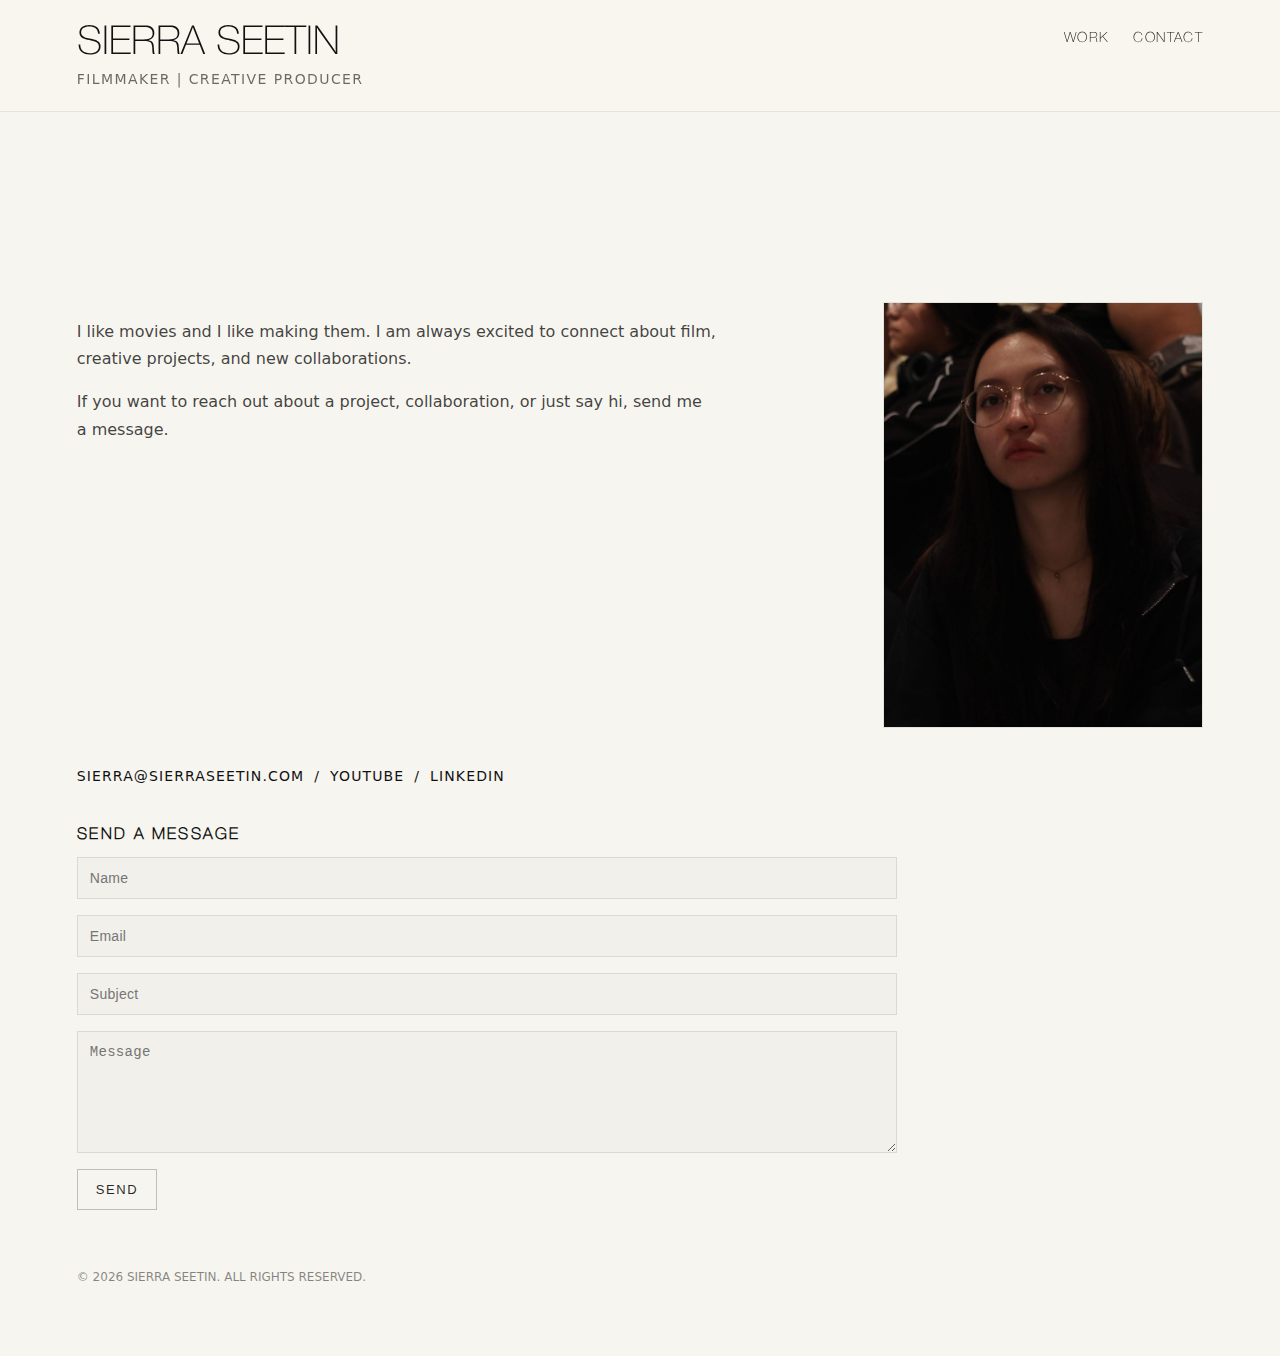
<file: contact.html>
<!DOCTYPE html>
<html lang="en">
<head>
  <meta charset="UTF-8" />
  <meta name="viewport" content="width=device-width, initial-scale=1.0" />
  <title>Contact | Sierra Seetin</title>
  <link rel="icon" href="ssfavicon.ico" />
  <link rel="stylesheet" href="style.css" />
</head>

<body>
 
  <header class="topbar">
    <div class="topbar-inner">
      <a class="brand" href="index.html">
        <div class="brand-name">Sierra Seetin</div>
        <div class="brand-title">Filmmaker | Creative Producer</div>
      </a>

      <nav class="nav">
        <a class="nav-link" href="work.html">Work</a>
        <a class="nav-link" href="contact.html">Contact</a>
      </nav>
    </div>
  </header>

  <main class="page">

    <!-- HELLO -->
    <section class="contact-intro">
      <h1 class="hello" aria-label="hello">
        <span>h</span><span>e</span><span>l</span><span>l</span><span>o</span>
      </h1>
    </section>

    <!-- BIO + HEADSHOT -->
    <section class="contact-layout">
      <div class="contact-bio">
        <p>
          I like movies and I like making them. I am always excited to connect
          about film, creative projects, and new collaborations.
        </p>

        <p>
          If you want to reach out about a project, collaboration, or just say
          hi, send me a message.
        </p>
      </div>

      <div class="contact-headshot">
        <img src="images/headshot.jpeg" alt="Sierra Seetin headshot" />
      </div>
    </section>

    <!-- LINKS -->
    <section class="contact-links-row">
      <a href="mailto:sierra@sierraseetin.com">sierra@sierraseetin.com</a>
      <span class="sep">/</span>
      <a href="https://www.youtube.com/@sierra-seetin" target="_blank">YouTube</a>
      <span class="sep">/</span>
      <a href="https://www.linkedin.com/in/sierraseetin/" target="_blank">LinkedIn</a>
    </section>

    <!-- FORM -->
    <section class="contact-form-wrap">
      <h2 class="text-title">send a message</h2>

      <form class="contact-form" id="contactForm">
        <input type="text" name="name" placeholder="Name" required />
        <input type="email" name="email" placeholder="Email" required />
        <input type="text" name="subject" placeholder="Subject" required />
        <textarea name="message" rows="6" placeholder="Message" required></textarea>
        <button class="btn" type="submit">Send</button>
      </form>
    </section>

    <footer class="footer">
      <p>© 2026 Sierra Seetin. All rights reserved.</p>
    </footer>

  </main>

  <script>
    const form = document.getElementById("contactForm");
    form.addEventListener("submit", (e) => {
      e.preventDefault();

      const data = new FormData(form);
      const mailSubject = encodeURIComponent(data.get("subject"));
      const mailBody = encodeURIComponent(
        `Name: ${data.get("name")}\nEmail: ${data.get("email")}\n\n${data.get("message")}`
      );

      window.location.href =
        `mailto:film@sierraseetin.com?subject=${mailSubject}&body=${mailBody}`;
    });
  </script>

</body>
</html>
</file>
<file: style.css>
*,
*::before,
*::after { box-sizing: border-box; }

/* HELVETICA NEUE THIN ----------------------------------- */

@font-face {
  font-family: "HelveticaNeueThinCustom";
  src: url("fonts/HelveticaNeueThin.otf") format("opentype");
  font-weight: 300;
  font-style: normal;
  font-display: swap;
}

@font-face {
  font-family: "HelveticaNeueMedium";
  src: url("fonts/HelveticaNeueMedium.otf") format("opentype");
  font-weight: 500;
  font-style: normal;
  font-display: swap;
}

@font-face {
  font-family: "HelveticaNeueRoman";
  src: url("fonts/HelveticaNeueRoman.otf") format("opentype");
  font-weight: 400;
  font-style: normal;
  font-display: swap;
}

html, body {
  margin: 0;
  padding: 0;
  background: #f7f5ef;
  color: #111;
  font-family: -apple-system, BlinkMacSystemFont, system-ui, "Helvetica Neue", Helvetica, Arial, sans-serif;
}

body {
  font-family: -apple-system, BlinkMacSystemFont, system-ui, "Helvetica Neue", Helvetica, Arial, sans-serif;
}

.brand-name,
.nav-link,
.overlay-title,
.text-title {
  font-family: "HelveticaNeueThinCustom", Helvetica, Arial, sans-serif;
}

a { text-decoration: none; color: inherit; }

/* Topbar */

.topbar {
  position: sticky;
  top: 0;
  background: rgba(247,245,239,0.92);
  backdrop-filter: blur(8px);
  border-bottom: 1px solid rgba(17,17,17,0.08);
  z-index: 20;
}

.topbar-inner {
  padding: 24px 6vw;
  display: flex;
  justify-content: space-between;
  align-items: flex-start;
}

.brand-name {
  font-size: 40px;
  text-transform: uppercase;
}

.brand-title {
  font-size: 14px;
  letter-spacing: 0.1em;
  text-transform: uppercase;
  color: rgba(17,17,17,0.62);
  margin-top: 8px;
}

.nav {
  display: flex;
  gap: 24px;
  padding-top: 8px;
}

.nav-link {
  position: relative;
  text-transform: uppercase;
  font-size: 14px;
  letter-spacing: 0.1em;
}

.nav-link::after {
  content: "";
  position: absolute;
  left: 0;
  bottom: -4px;
  height: 1px;
  width: 100%;
  background: #111;
  transform: scaleX(0);
  transform-origin: left;
  transition: transform 600ms ease;
}

.nav-link:hover::after {
  transform: scaleX(1);
}

/* Page */

.page {
  padding: 40px 6vw 60px;
}

/* Grid */

.grid {
  display: grid;
  grid-template-columns: repeat(3, minmax(0, 1fr));
  gap: 24px;
}

/* Card */

.card {
  position: relative;
  border: 1px solid rgba(17,17,17,0.08);
  overflow: hidden;
  opacity: 0;
  transform: translateY(20px);
  transition: opacity 600ms ease, transform 600ms ease, border-color 300ms ease;
}

.card.in-view {
  opacity: 1;
  transform: translateY(0);
}

.media {
  position: relative;
  aspect-ratio: 16 / 9;
  background: #ece8df;
}

.skeleton {
  position: absolute;
  inset: 0;
  background: #ece8df;
  transition: opacity 300ms ease;
}

.thumb {
  position: absolute;
  inset: 0;
  width: 100%;
  height: 100%;
  object-fit: cover;
  opacity: 0;
  transform: scale(1.02);
  transition: opacity 500ms ease, transform 600ms ease;
}

.card.img-loaded .skeleton {
  opacity: 0;
}

.card.img-loaded .thumb {
  opacity: 1;
  transform: scale(1);
}

/* Overlay */

.overlay {
  position: absolute;
  inset: 0;
  display: flex;
  align-items: flex-end;
  padding: 20px;
  background: linear-gradient(to top, rgba(0,0,0,0.78), rgba(0,0,0,0.12));
  opacity: 0;
  transition: opacity 250ms ease;
  color: #fff;
}

.card:hover {
  border-color: rgba(17,17,17,0.28);
}

.card:hover .overlay {
  opacity: 1;
}

.overlay-title {
  text-transform: uppercase;
  font-size: 15px;
  color: #fff;
}

.overlay-type {
  font-size: 13px;
  color: rgba(255,255,255,0.82);
  text-transform: uppercase;
  margin-top: 4px;
}

/* Text sections */

.text-section {
  max-width: 800px;
  margin-top: 60px;
}

.text-title {
  text-transform: uppercase;
  letter-spacing: 0.15em;
  font-size: 16px;
  margin-bottom: 12px;
}

.footer {
  margin-top: 60px;
  font-size: 12px;
  color: rgba(17,17,17,0.5);
  text-transform: uppercase;
}

/* Responsive */

@media (max-width: 950px) {
  .grid {
    grid-template-columns: repeat(2, minmax(0, 1fr));
  }
}

@media (max-width: 600px) {
  .grid {
    grid-template-columns: 1fr;
  }
}

/* ===== CONTACT PAGE REDESIGN ===== */

.contact-intro {
  padding-top: 10px;
  margin-bottom: 40px;
}

/* hello letter-by-letter slide in */
.hello {
  font-family: "HelveticaNeueThinCustom", Helvetica, Arial, sans-serif;
  font-size: 100px;
  text-transform: lowercase;
  letter-spacing: 0.04em;
  margin: 0;
  line-height: 1;
  display: inline-flex;
  gap: 0.02em;
  overflow: hidden; /* keeps letters hidden while they slide in */
}

.hello span {
  display: inline-block;
  transform: translateY(120%);
  opacity: 0;
  animation: helloSlideUp 900ms cubic-bezier(.22,.8,.3,1) forwards;
}

.hello span:nth-child(1) { animation-delay: 100ms; }
.hello span:nth-child(2) { animation-delay: 200ms; }
.hello span:nth-child(3) { animation-delay: 300ms; }
.hello span:nth-child(4) { animation-delay: 400ms; }
.hello span:nth-child(5) { animation-delay: 500ms; }

@keyframes helloSlideUp {
  to {
    transform: translateY(0%);
    opacity: 1;
  }
}

/* accessibility: respect reduced motion */
@media (prefers-reduced-motion: reduce) {
  .hello span {
    animation: none;
    transform: none;
    opacity: 1;
  }
}


/* Layout: bio left, headshot right */

.contact-layout {
  display: grid;
  grid-template-columns: 1.2fr 0.8fr;
  gap: 60px;
  align-items: start;
}

.contact-bio {
  font-size: 16px;
  line-height: 1.7;
  color: rgba(17,17,17,0.8);
}

.contact-headshot {
  max-width: 320px;
  justify-self: end;
  border: 1px solid rgba(17,17,17,0.08);
  overflow: hidden;
}

.contact-headshot img {
  width: 100%;
  height: auto;
  display: block;
}

/* Links row */

.contact-links-row {
  margin-top: 40px;
  font-size: 14px;
  letter-spacing: 0.08em;
  text-transform: uppercase;
  display: flex;
  gap: 10px;
  flex-wrap: wrap;
}

.contact-links-row a {
  position: relative;
  padding-bottom: 4px;
}

.contact-links-row a::after {
  content: "";
  position: absolute;
  left: 0;
  bottom: 0;
  height: 1px;
  width: 100%;
  background: rgba(17,17,17,0.85);
  transform: scaleX(0);
  transform-origin: left;
  transition: transform 600ms ease;
}

.contact-links-row a:hover::after {
  transform: scaleX(1);
}

/* Form spacing */

.contact-form-wrap {
  margin-top: 50px;
  max-width: 700px;
}

/* Responsive */

@media (max-width: 900px) {
  .contact-layout {
    grid-template-columns: 1fr;
    gap: 40px;
  }

  .contact-headshot {
    justify-self: start;
    max-width: 260px;
  }

  .hello {
    font-size: 48px;
  }
}

.contact-form-wrap {
  max-width: 820px;
  margin-top: 40px;
}

.contact-form {
  display: grid;
  gap: 16px;
  margin-top: 14px;
}

.label {
  display: block;
  font-size: 12px;
  letter-spacing: 0.14em;
  text-transform: uppercase;
  color: rgba(17,17,17,0.58);
  margin-bottom: 8px;
}

.contact-form input,
.contact-form textarea {
  width: 100%;
  padding: 12px 12px;
  background: rgba(17,17,17,0.02);
  border: 1px solid rgba(17,17,17,0.10);
  color: rgba(17,17,17,0.92);
  outline: none;
  font-size: 14px;
  letter-spacing: 0.02em;
}

.contact-form input:focus,
.contact-form textarea:focus {
  border-color: rgba(17,17,17,0.28);
}

.btn {
  width: fit-content;
  padding: 12px 18px;
  background: transparent;
  border: 1px solid rgba(17,17,17,0.24);
  color: rgba(17,17,17,0.92);
  text-transform: uppercase;
  letter-spacing: 0.12em;
  font-size: 13px;
  cursor: pointer;
  transition: border-color 250ms ease, transform 250ms ease;
}

.btn:hover {
  border-color: rgba(17,17,17,0.6);
  transform: translateY(-1px);
}

.form-note {
  margin-top: 14px;
  font-size: 13px;
  color: rgba(17,17,17,0.6);
}

.form-note a {
  text-decoration: underline;
  text-decoration-thickness: 1px;
  text-underline-offset: 3px;
}

/* Responsive */
@media (max-width: 900px) {
  .contact-hero {
    grid-template-columns: 1fr;
  }
  .contact-headshot {
    max-width: 420px;
  }
}


/* Note: If you have “Reduce motion” enabled in your OS/browser accessibility settings,
   this animation will be disabled by the prefers-reduced-motion rule above. */


/* ===== WORK PAGE V2 ===== */

.work-page {
  background: #f7f5ef;
  color: #111;
}

.work-shell {
  max-width: 1400px;
  margin: 0 auto;
  padding-top: 28px;
}

.work-filter-bar {
  position: sticky;
  top: 92px;
  z-index: 10;
  display: flex;
  gap: 10px;
  flex-wrap: wrap;
  padding: 0 0 28px;
  background: #f7f5ef;
}

.work-filter {
  appearance: none;
  border: 1px solid rgba(17, 17, 17, 0.14);
  background: transparent;
  color: #111;
  padding: 10px 14px;
  font-size: 12px;
  letter-spacing: 0.12em;
  text-transform: uppercase;
  cursor: pointer;
  font-family: "HelveticaNeueRoman", Helvetica, Arial, sans-serif;
  transition: background 220ms ease, color 220ms ease, border-color 220ms ease;
}

.work-filter:hover,
.work-filter.active {
  background: #111;
  color: #fff;
  border-color: #111;
}

.featured-projects {
  display: grid;
  gap: 28px;
}

.project-card {
  border: 1px solid rgba(17, 17, 17, 0.1);
  background: #fbfaf6;
  padding: 28px;
}

.project-card[hidden] {
  display: none !important;
}

.project-card-inner {
  display: grid;
  grid-template-columns: minmax(300px, 0.85fr) minmax(420px, 1.15fr);
  gap: 28px;
  align-items: start;
}

.project-copy {
  display: grid;
  gap: 12px;
  align-content: start;
}

.project-kicker {
  margin: 0;
  font-size: 12px;
  letter-spacing: 0.14em;
  text-transform: uppercase;
  color: rgba(17, 17, 17, 0.55);
  font-family: "HelveticaNeueRoman", Helvetica, Arial, sans-serif;
}

.project-title {
  margin: 0;
  font-family: "HelveticaNeueRoman", Helvetica, Arial, sans-serif;
  font-size: clamp(34px, 4vw, 64px);
  line-height: 0.95;
  letter-spacing: -0.05em;
  text-transform: uppercase;
}

.project-meta {
  margin: 0;
  font-size: 14px;
  letter-spacing: 0.08em;
  text-transform: uppercase;
  color: rgba(17, 17, 17, 0.68);
}

.project-description {
  margin: 0;
  font-size: 17px;
  line-height: 1.7;
  max-width: 34rem;
}

.project-media {
  display: grid;
  gap: 14px;
}

.video-preview {
  position: relative;
  display: block;
  overflow: hidden;
  border: 1px solid rgba(17, 17, 17, 0.08);
  background: #e9e4da;
}

.video-preview img {
  width: 100%;
  aspect-ratio: 16 / 9;
  object-fit: cover;
  display: block;
}

.play-badge {
  position: absolute;
  left: 16px;
  bottom: 16px;
  padding: 8px 12px;
  background: rgba(17, 17, 17, 0.82);
  color: #fff;
  font-size: 11px;
  letter-spacing: 0.12em;
  text-transform: uppercase;
  font-family: "HelveticaNeueRoman", Helvetica, Arial, sans-serif;
}

.project-stills {
  display: grid;
  grid-template-columns: repeat(2, minmax(0, 1fr));
  gap: 14px;
}

.project-stills img {
  width: 100%;
  aspect-ratio: 16 / 9;
  object-fit: cover;
  display: block;
  border: 1px solid rgba(17, 17, 17, 0.08);
  background: #e9e4da;
}

.archive-section {
  padding-top: 52px;
}

.archive-list {
  display: grid;
  gap: 28px;
}

.archive-year {
  border-top: 1px solid rgba(17, 17, 17, 0.1);
  padding-top: 14px;
}

.archive-year h3 {
  margin: 0 0 12px;
  font-size: 13px;
  letter-spacing: 0.14em;
  text-transform: uppercase;
  font-family: "HelveticaNeueRoman", Helvetica, Arial, sans-serif;
  color: rgba(17, 17, 17, 0.6);
}

.archive-year ul {
  list-style: none;
  padding: 0;
  margin: 0;
  display: grid;
  gap: 8px;
}

.archive-year li {
  font-size: 16px;
  line-height: 1.6;
}

@media (max-width: 1100px) {
  .project-card-inner {
    grid-template-columns: 1fr;
  }
}

@media (max-width: 700px) {
  .work-filter-bar {
    top: 84px;
  }

  .project-card {
    padding: 18px;
  }

  .project-stills {
    grid-template-columns: 1fr;
  }

  .project-description,
  .archive-year li {
    font-size: 15px;
  }
}

/* ===== PHOTOGRAPHY LINK SECTION ===== */

.photo-link-section {
  padding-top: 56px;
}

.photo-link-card {
  border: 1px solid rgba(17, 17, 17, 0.1);
  background: #fbfaf6;
  padding: 28px;
  display: grid;
  grid-template-columns: minmax(280px, 0.8fr) minmax(320px, 1fr);
  gap: 28px;
  align-items: center;
}

.photo-link-copy {
  display: grid;
  gap: 12px;
}

.photo-link-kicker {
  margin: 0;
  font-size: 12px;
  letter-spacing: 0.14em;
  text-transform: uppercase;
  color: rgba(17, 17, 17, 0.55);
  font-family: "HelveticaNeueRoman", Helvetica, Arial, sans-serif;
}

.photo-link-title {
  margin: 0;
  font-family: "HelveticaNeueRoman", Helvetica, Arial, sans-serif;
  font-size: clamp(34px, 4vw, 64px);
  line-height: 0.95;
  letter-spacing: -0.05em;
  text-transform: uppercase;
}

.photo-link-description {
  margin: 0;
  font-size: 17px;
  line-height: 1.7;
  max-width: 34rem;
}

.photo-link-button {
  width: fit-content;
  margin-top: 6px;
  border: 1px solid rgba(17, 17, 17, 0.16);
  padding: 10px 14px;
  font-size: 12px;
  letter-spacing: 0.12em;
  text-transform: uppercase;
  font-family: "HelveticaNeueRoman", Helvetica, Arial, sans-serif;
  transition: background 220ms ease, color 220ms ease, border-color 220ms ease;
}

.photo-link-button:hover {
  background: #111;
  color: #fff;
  border-color: #111;
}

.photo-link-image {
  display: block;
  border: 1px solid rgba(17, 17, 17, 0.08);
  overflow: hidden;
  background: #ece8df;
}

.photo-link-image img {
  width: 100%;
  aspect-ratio: 16 / 10;
  object-fit: cover;
  display: block;
}

@media (max-width: 900px) {
  .photo-link-card {
    grid-template-columns: 1fr;
  }
}

/* ===== PHOTOGRAPHY PAGE ===== */

.photography-page {
  background: #f7f5ef;
  color: #111;
}

.photography-shell {
  max-width: 1400px;
  margin: 0 auto;
}

.photography-hero {
  max-width: 760px;
  padding-top: 6px;
  margin-bottom: 20px;
}

.photography-page-kicker {
  margin: 0 0 8px;
  font-size: 12px;
  letter-spacing: 0.14em;
  text-transform: uppercase;
  color: rgba(17, 17, 17, 0.55);
  font-family: "HelveticaNeueRoman", Helvetica, Arial, sans-serif;
}

.photography-page-title {
  margin: 0 0 12px;
  font-family: "HelveticaNeueRoman", Helvetica, Arial, sans-serif;
  font-size: clamp(44px, 6vw, 84px);
  line-height: 0.92;
  letter-spacing: -0.05em;
  text-transform: uppercase;
}

.photography-gallery-page {
  display: grid;
  gap: 16px;
}

.photography-gallery-block {
  padding-bottom: 56px;
}

.photography-subhead {
  padding-top: 4px;
}

.photography-gallery-stage {
  position: relative;
  width: 100%;
  aspect-ratio: 16 / 9.2;
  max-height: 72vh;
  background: #ece8df;
  overflow: hidden;
}

.photography-gallery-slide {
  position: absolute;
  inset: 0;
  margin: 0;
  opacity: 0;
  pointer-events: none;
  transition: opacity 500ms ease;
}

.photography-gallery-slide.active {
  opacity: 1;
  pointer-events: auto;
}

.photography-gallery-slide img {
  width: 100%;
  height: 100%;
  object-fit: contain;
  display: block;
  background: #ece8df;
}

.photography-gallery-dots {
  display: flex;
  justify-content: center;
  flex-wrap: wrap;
  gap: 10px;
}

.photography-gallery-dot {
  width: 11px;
  height: 11px;
  border-radius: 999px;
  border: 1px solid rgba(17, 17, 17, 0.35);
  background: transparent;
  padding: 0;
  cursor: pointer;
}

.photography-gallery-dot.active {
  background: #111;
  border-color: #111;
}

@media (max-width: 700px) {
  .photography-page-description {
    font-size: 15px;
  }

  .photography-gallery-stage {
    aspect-ratio: 4 / 5;
    max-height: none;
  }
}
</file>
